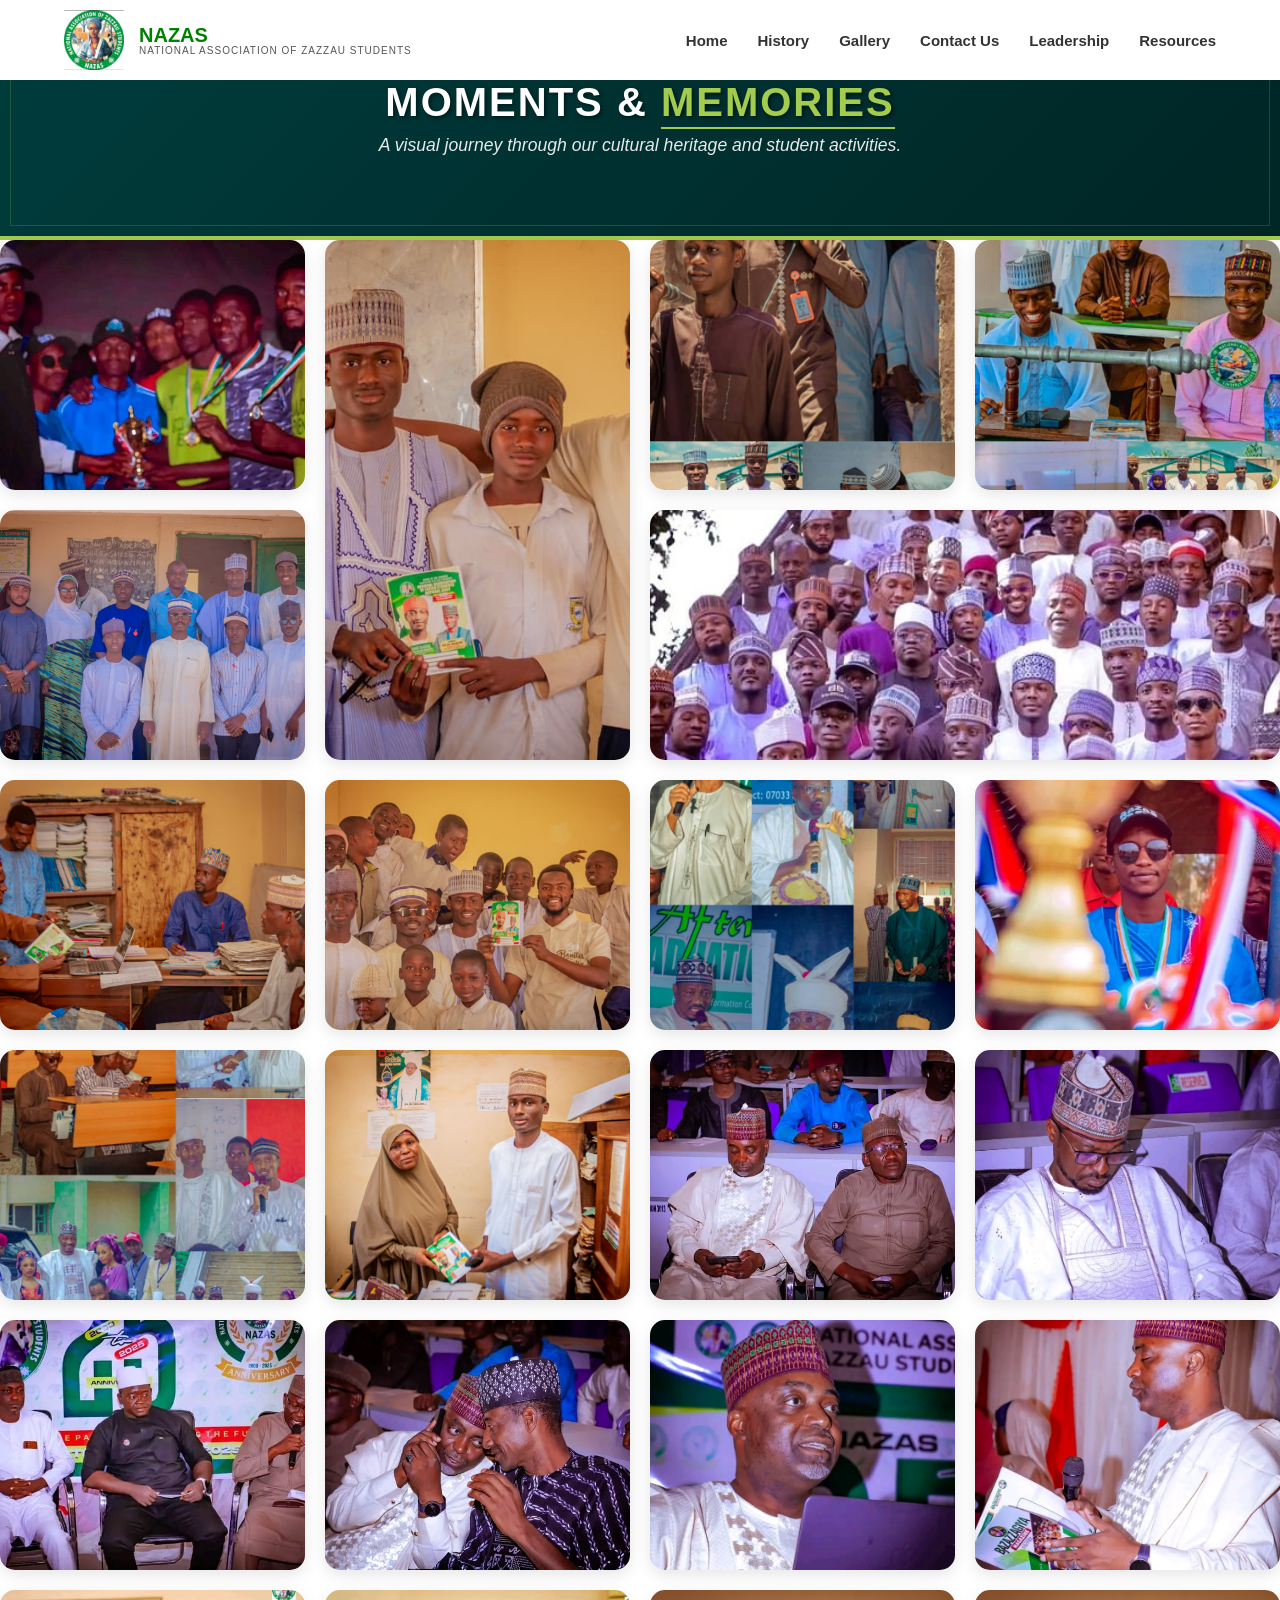
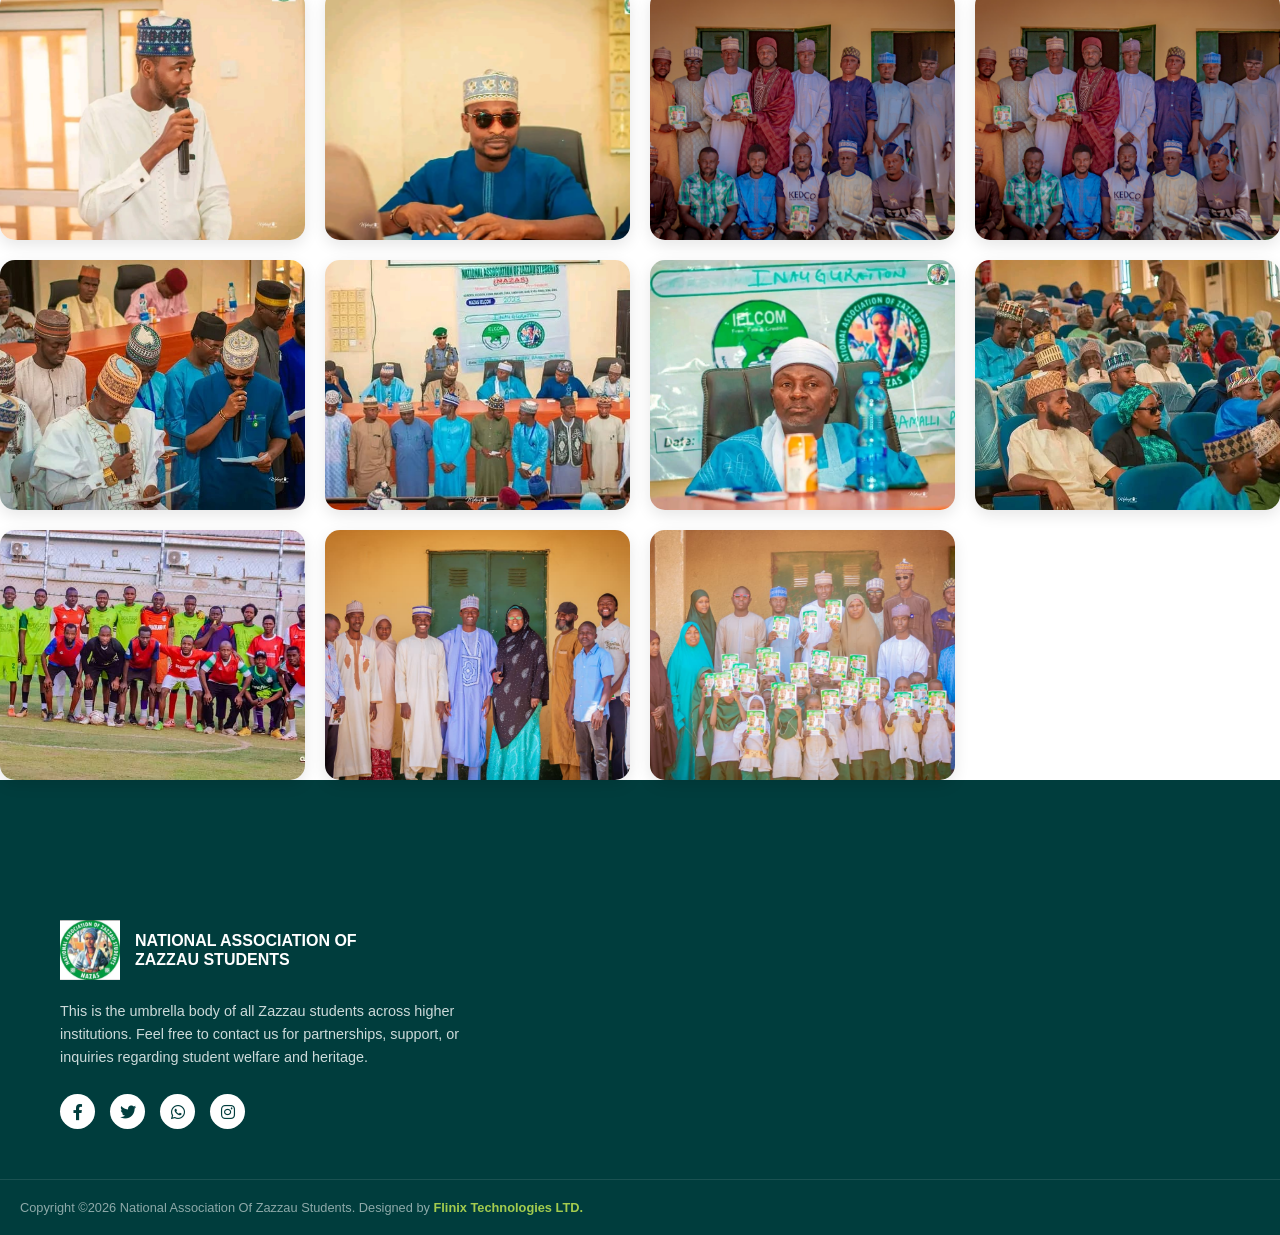
<file: gallery.html>
<!DOCTYPE html>
<html lang="en">
<head>
    <meta charset="UTF-8">
    <meta name="viewport" content="width=device-width, initial-scale=1.0">
    <title>Gallery | NAZAS National</title>
    <link rel="stylesheet" href="style.css">
    <link rel="stylesheet" href="https://cdnjs.cloudflare.com/ajax/libs/font-awesome/6.0.0/css/all.min.css">
    <link rel="icon" type="image/png" href="images/nazas-logo.png">

</head>
<body>

  
<!-- TOP NAVIGATION -->
<header class="top-nav">
    <div class="nav-container">
      
      <div class="logo">
        <img src="images/nazas-logo.png" alt="NAZAS Logo">
        <div class="logo-text-wrapper">
          <span class="logo-main-text">NAZAS</span>
          <span class="logo-sub-text">National Association of Zazzau Students</span>
        </div>
      </div>
  
      <div class="menu-toggle" id="mobile-menu">
        <span class="bar"></span>
        <span class="bar"></span>
        <span class="bar"></span>
      </div>
  
      <nav class="nav-links" id="nav-menu">
        <a href="index.html">Home</a>
        <a href="history.html">History</a>
        <a href="gallery.html">Gallery</a>
        <a href="#contact">Contact Us</a>
        <a href="leadership.html">Leadership</a>
    
      <a href="resources.html">Resources</a>
      </nav>
  
    </div>
  </header>

    <section class="gallery-hero">
        <h1>Moments & <span>Memories</span></h1>
        <p>A visual journey through our cultural heritage and student activities.</p>
    </section>

    <main class="gallery-container">
        <div class="photo-grid">
            <div class="photo-item">
                <img src="images/gallery-1.jpg" alt="Durbar Festival">
                <div class="photo-overlay"><span></span></div>
            </div>
            <div class="photo-item tall">
                <img src="images/gallery-2.jpg" alt="Student Meeting">
                <div class="photo-overlay"><span></span></div>
            </div>
            <div class="photo-item">
                <img src="images/gallery-3.jpg" alt="Award Ceremony">
                <div class="photo-overlay"><span></span></div>
            </div>
            <div class="photo-item wide">
                <img src="images/gallery-4.jpg" alt="Group Photo">
                <div class="photo-overlay"><span></span></div>
            </div>
            <div class="photo-item">
                <img src="images/gallery-5.jpg" alt="Heritage Day">
                <div class="photo-overlay"><span></span></div>
            </div>
              <div class="photo-item">
                <img src="images/gallery-6.jpg" alt="Heritage Day">
                <div class="photo-overlay"><span></span></div>
            </div>
              <div class="photo-item">
                <img src="images/gallery-7.jpg" alt="Heritage Day">
                <div class="photo-overlay"><span></span></div>
            </div>
              <div class="photo-item">
                <img src="images/gallery-8.jpg" alt="Heritage Day">
                <div class="photo-overlay"><span></span></div>
            </div>
              <div class="photo-item">
                <img src="images/gallery-9.jpg" alt="Heritage Day">
                <div class="photo-overlay"><span></span></div>
            </div>
              <div class="photo-item">
                <img src="images/gallery-10.jpg" alt="Heritage Day">
                <div class="photo-overlay"><span></span></div>
            </div>
              <div class="photo-item">
                <img src="images/gallery-11.jpg" alt="Heritage Day">
                <div class="photo-overlay"><span></span></div>
            </div>
              <div class="photo-item">
                <img src="images/gallery-12.jpg" alt="Heritage Day">
                <div class="photo-overlay"><span></span></div>
            </div>
              <div class="photo-item">
                <img src="images/gallery-13.jpg" alt="Heritage Day">
                <div class="photo-overlay"><span></span></div>
            </div>
              <div class="photo-item">
                <img src="images/gallery-14.jpg" alt="Heritage Day">
                <div class="photo-overlay"><span></span></div>
            </div>
              <div class="photo-item">
                <img src="images/gallery-15.jpg" alt="Heritage Day">
                <div class="photo-overlay"><span></span></div>
            </div>
            <div class="photo-item">
                <img src="images/gallery-16.jpg" alt="Heritage Day">
                <div class="photo-overlay"><span></span></div>
            </div>
            <div class="photo-item">
                <img src="images/gallery-17.jpg" alt="Heritage Day">
                <div class="photo-overlay"><span></span></div>
            </div>
            <div class="photo-item">
                <img src="images/gallery-18.jpg" alt="Heritage Day">
                <div class="photo-overlay"><span></span></div>
            </div>
            <div class="photo-item">
                <img src="images/gallery-19.jpg" alt="Heritage Day">
                <div class="photo-overlay"><span></span></div>
            </div>
            <div class="photo-item">
                <img src="images/gallery-20.jpg" alt="Heritage Day">
                <div class="photo-overlay"><span></span></div>
            </div>
            <div class="photo-item">
                <img src="images/gallery-21.jpg" alt="Heritage Day">
                <div class="photo-overlay"><span></span></div>
            </div>
            <div class="photo-item">
                <img src="images/gallery-21.jpg" alt="Heritage Day">
                <div class="photo-overlay"><span></span></div>
            </div>
            <div class="photo-item">
                <img src="images/gallery-22.jpg" alt="Heritage Day">
                <div class="photo-overlay"><span></span></div>
            </div>
            <div class="photo-item">
                <img src="images/gallery-23.jpg" alt="Heritage Day">
                <div class="photo-overlay"><span></span></div>
            </div>
            <div class="photo-item">
                <img src="images/gallery-24.jpg" alt="Heritage Day">
                <div class="photo-overlay"><span></span></div>
            </div>
            <div class="photo-item">
                <img src="images/gallery-25.jpg" alt="Heritage Day">
                <div class="photo-overlay"><span></span></div>
            </div>
            <div class="photo-item">
                <img src="images/gallery-26.jpg" alt="Heritage Day">
                <div class="photo-overlay"><span></span></div>
            </div>
            <div class="photo-item">
                <img src="images/gallery-27.jpg" alt="Heritage Day">
                <div class="photo-overlay"><span></span></div>
            </div>
            <div class="photo-item">
                <img src="images/gallery-28.jpg" alt="Heritage Day">
                <div class="photo-overlay"><span></span></div>
            </div>

            </div>
    </main>

    <footer class="main-footer">
        </footer>
        <script>
            const mobileMenu = document.getElementById('mobile-menu');
            const navMenu = document.getElementById('nav-menu');
        
            mobileMenu.addEventListener('click', () => {
                navMenu.classList.toggle('active');
            });
        </script>
        <footer id="contact" class="main-footer">
            <div class="footer-container">
                <div class="footer-brand">
                    <div class="footer-logo">
                        <img src="images/nazas-logo.png" alt="NAZAS Logo">
                        <h3>NATIONAL ASSOCIATION OF <br> <span>ZAZZAU STUDENTS</span></h3>
                    </div>
                    <p class="footer-desc">
                        This is the umbrella body of all Zazzau students across higher institutions. 
                        Feel free to contact us for partnerships, support, or inquiries regarding 
                        student welfare and heritage.
                    </p>
                    <div class="social-links">
                      <a href="https://www.facebook.com/share/1Cq1PPAZNX/"><i class="fab fa-facebook-f"></i></a>
              <a href="#"><i class="fab fa-twitter"></i></a>
              <a href="https://whatsapp.com/channel/0029VbAqDoECXC3B7Zv0oj11"><i class="fab fa-whatsapp"></i></a>
              <a href="#"><i class="fab fa-instagram"></i></a>
          </div>
                    </div>
                </div>
            </div>
          
            <div class="footer-bottom">
                <p>Copyright ©2026 National Association Of Zazzau Students. Designed by <span>Flinix Technologies LTD.</span></p>
            </div>
          </footer>

</body>
</html>
</file>
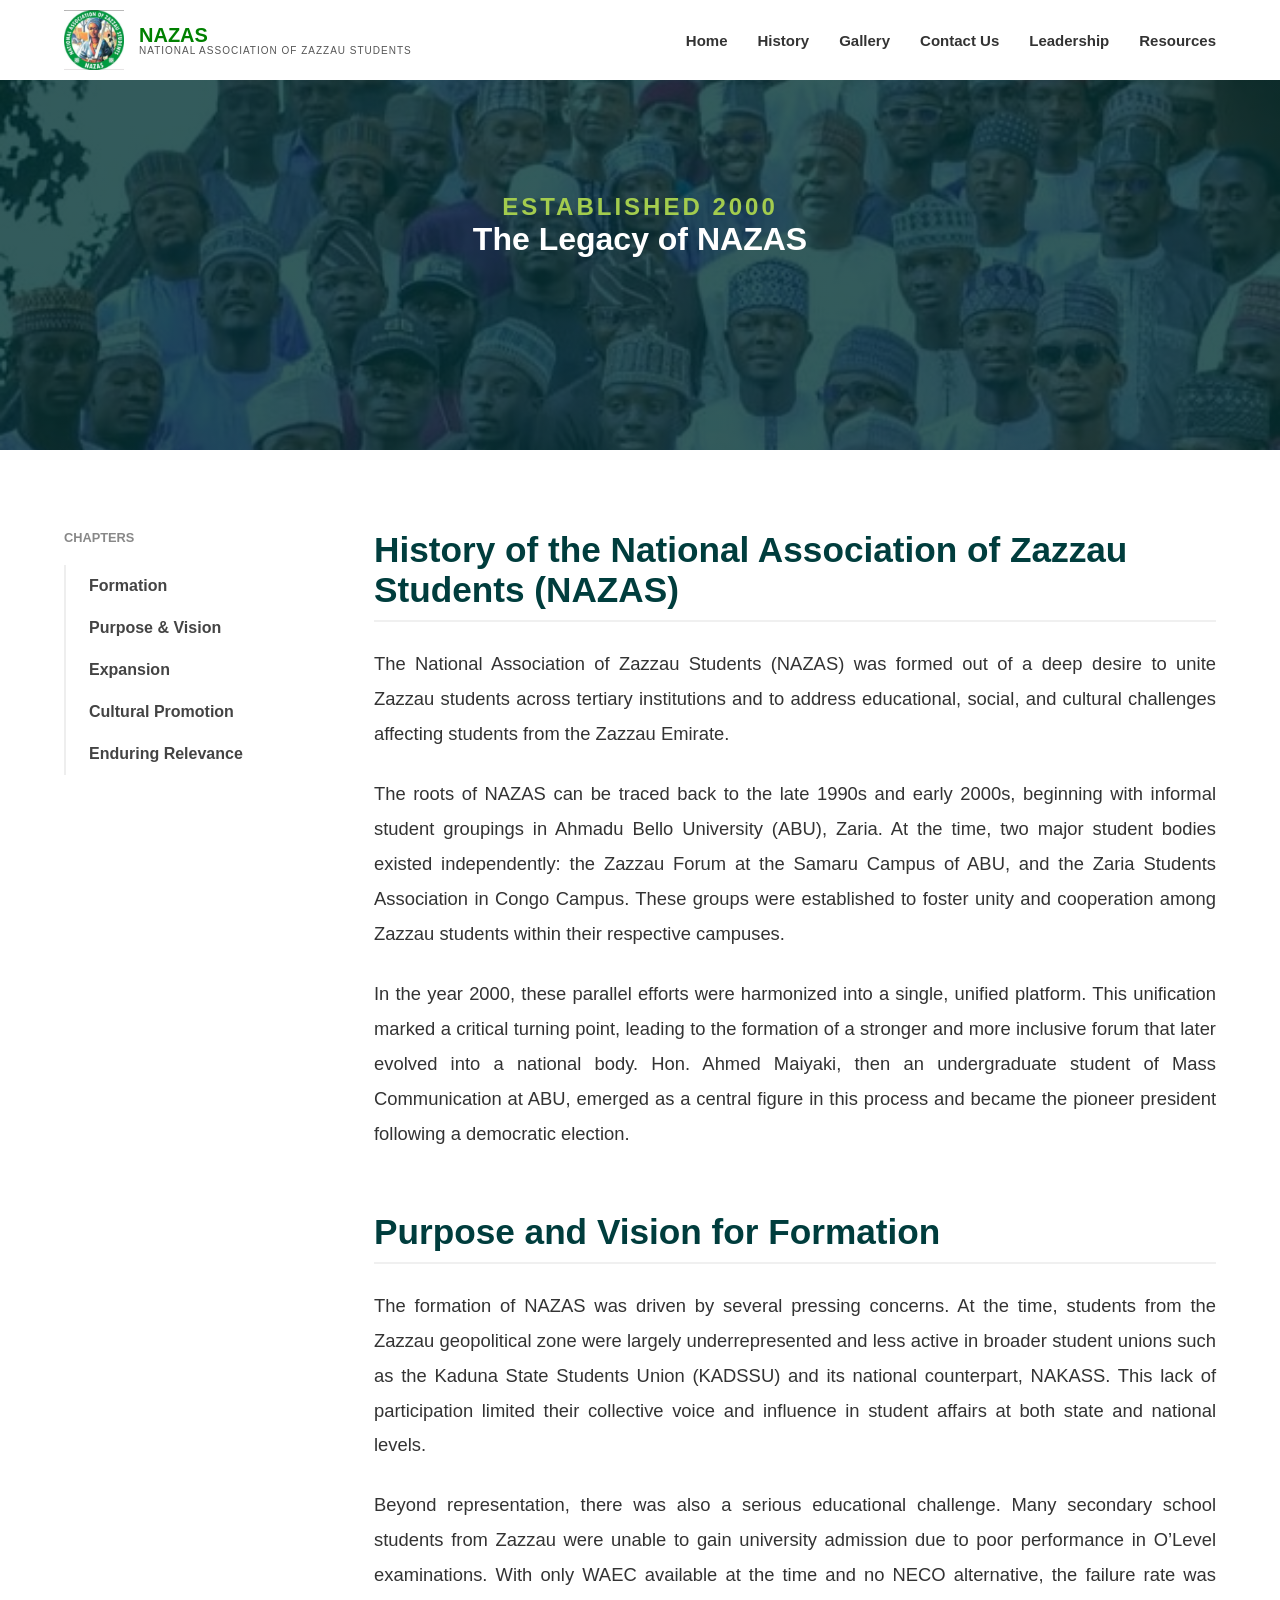
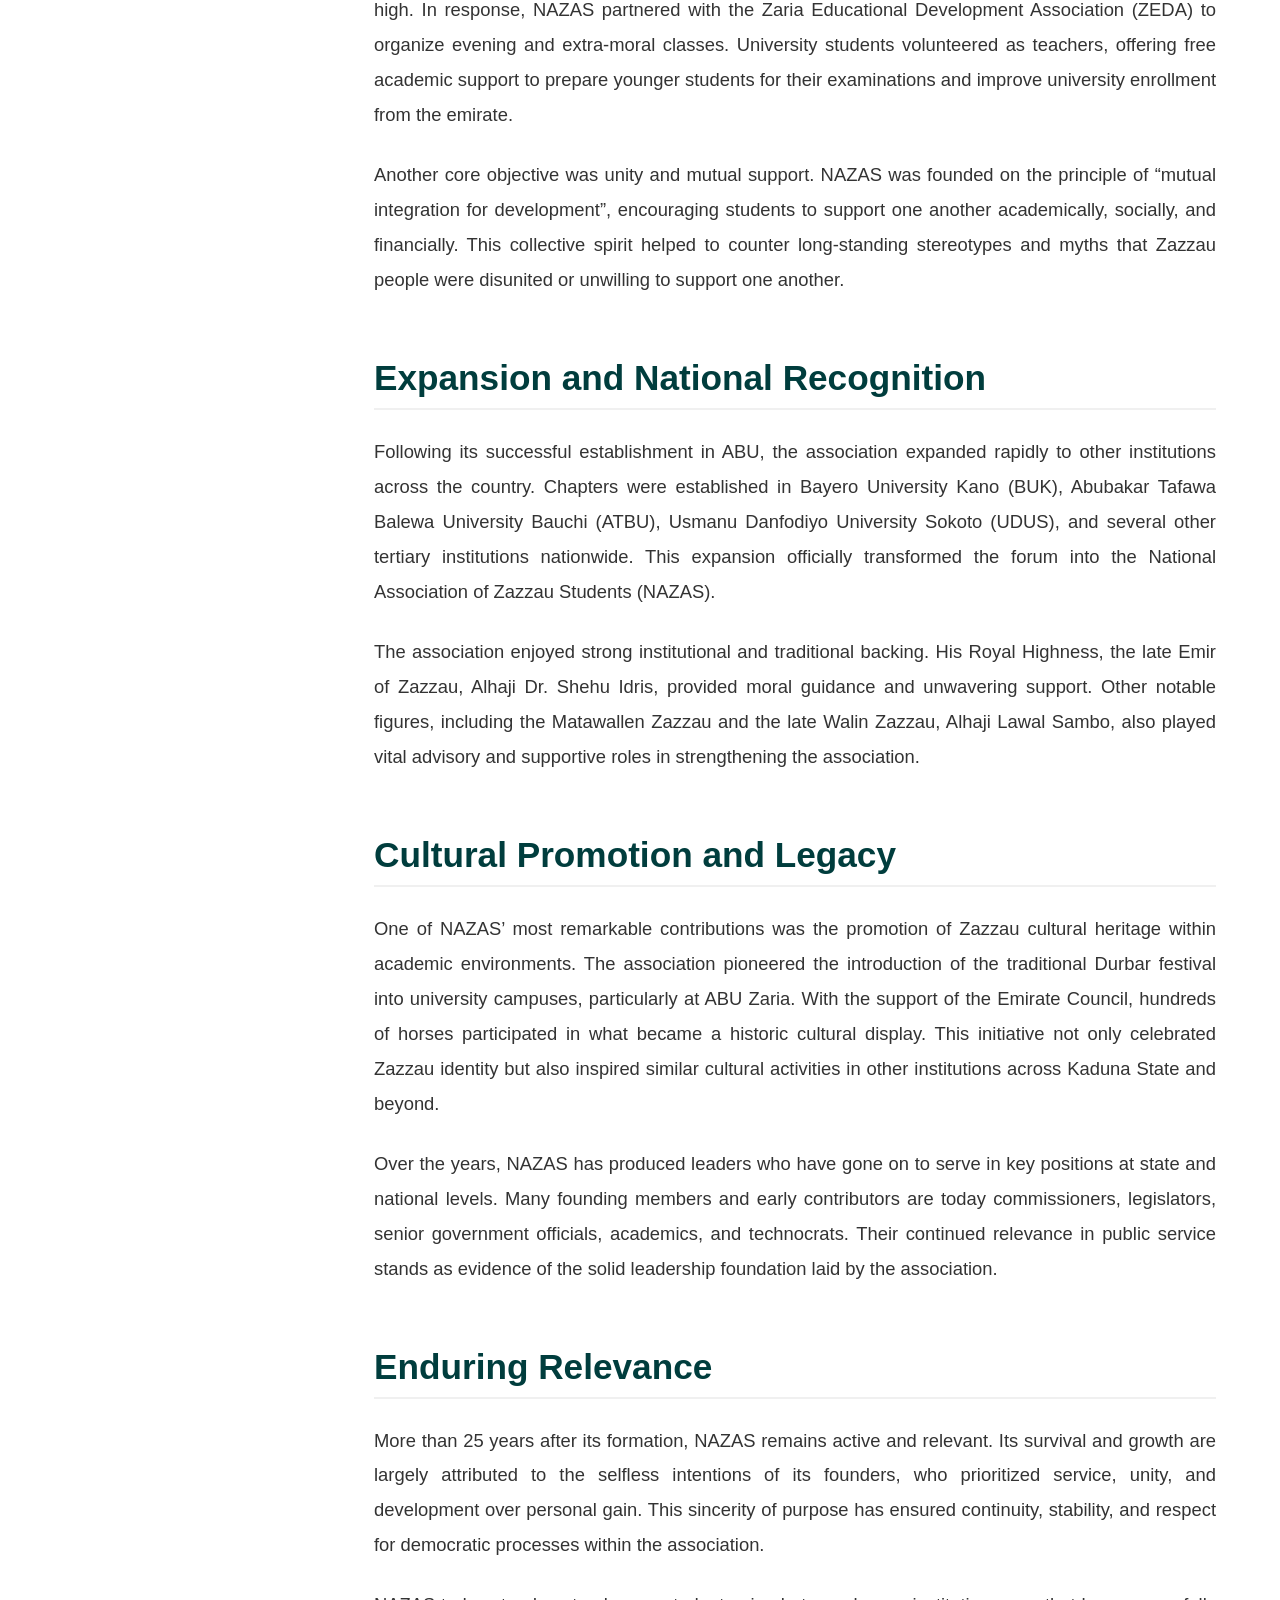
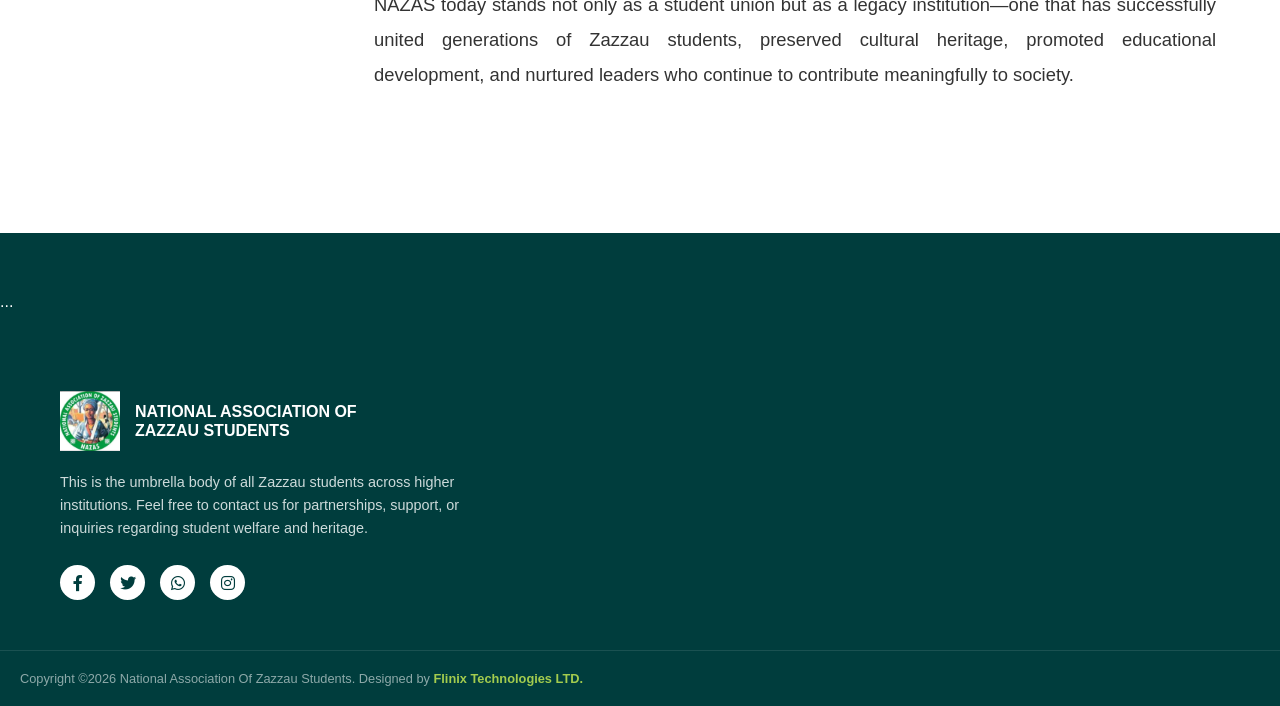
<file: history.html>
<!DOCTYPE html>
<html lang="en">
<head>
    <meta charset="UTF-8">
    <meta name="viewport" content="width=device-width, initial-scale=1.0">
    <title>History of NAZAS | National Association of Zazzau Students</title>
    <link rel="stylesheet" href="style.css">
    <link rel="stylesheet" href="https://cdnjs.cloudflare.com/ajax/libs/font-awesome/6.0.0/css/all.min.css">
    <link rel="icon" type="image/png" href="images/nazas-logo.png">

<link rel="apple-touch-icon" href="images/nazas-logo.png">

<meta name="msapplication-TileColor" content="#008000">
</head>
<body>

   
<!-- TOP NAVIGATION -->
<header class="top-nav">
    <div class="nav-container">
      
      <div class="logo">
        <img src="images/nazas-logo.png" alt="NAZAS Logo">
        <div class="logo-text-wrapper">
          <span class="logo-main-text">NAZAS</span>
          <span class="logo-sub-text">National Association of Zazzau Students</span>
        </div>
      </div>
  
      <div class="menu-toggle" id="mobile-menu">
        <span class="bar"></span>
        <span class="bar"></span>
        <span class="bar"></span>
      </div>
  
      <nav class="nav-links" id="nav-menu">
        <a href="index.html">Home</a>
        <a href="history.html">History</a>
        <a href="gallery.html">Gallery</a>
        <a href="#contact">Contact Us</a>
        <a href="leadership.html">Leadership</a>
      
      <a href="resources.html">Resources</a>
      </nav>
  
    </div>
  </header>

    <header class="history-hero-page">
        <div class="hero-content-inner">
            <span class="history-label">Established 2000</span>
            <h1>The Legacy of NAZAS</h1>
            <div class="hero-line"></div>
        </div>
    </header>

    <div class="history-main-layout">
        <aside class="history-nav-sidebar">
            <nav>
                <p>CHAPTERS</p>
                <ul>
                    <li><a href="#formation">Formation</a></li>
                    <li><a href="#purpose">Purpose & Vision</a></li>
                    <li><a href="#expansion">Expansion</a></li>
                    <li><a href="#culture">Cultural Promotion</a></li>
                    <li><a href="#relevance">Enduring Relevance</a></li>
                </ul>
            </nav>
        </aside>

        <article class="history-full-body">
            
            <section id="formation">
                <h2>History of the National Association of Zazzau Students (NAZAS)</h2>
                <p>The National Association of Zazzau Students (NAZAS) was formed out of a deep desire to unite Zazzau students across tertiary institutions and to address educational, social, and cultural challenges affecting students from the Zazzau Emirate.</p>
                <p>The roots of NAZAS can be traced back to the late 1990s and early 2000s, beginning with informal student groupings in Ahmadu Bello University (ABU), Zaria. At the time, two major student bodies existed independently: the Zazzau Forum at the Samaru Campus of ABU, and the Zaria Students Association in Congo Campus. These groups were established to foster unity and cooperation among Zazzau students within their respective campuses.</p>
                <p>In the year 2000, these parallel efforts were harmonized into a single, unified platform. This unification marked a critical turning point, leading to the formation of a stronger and more inclusive forum that later evolved into a national body. Hon. Ahmed Maiyaki, then an undergraduate student of Mass Communication at ABU, emerged as a central figure in this process and became the pioneer president following a democratic election.</p>
            </section>

            <section id="purpose">
                <h2>Purpose and Vision for Formation</h2>
                <p>The formation of NAZAS was driven by several pressing concerns. At the time, students from the Zazzau geopolitical zone were largely underrepresented and less active in broader student unions such as the Kaduna State Students Union (KADSSU) and its national counterpart, NAKASS. This lack of participation limited their collective voice and influence in student affairs at both state and national levels.</p>
                <p>Beyond representation, there was also a serious educational challenge. Many secondary school students from Zazzau were unable to gain university admission due to poor performance in O’Level examinations. With only WAEC available at the time and no NECO alternative, the failure rate was high. In response, NAZAS partnered with the Zaria Educational Development Association (ZEDA) to organize evening and extra-moral classes. University students volunteered as teachers, offering free academic support to prepare younger students for their examinations and improve university enrollment from the emirate.</p>
                <p>Another core objective was unity and mutual support. NAZAS was founded on the principle of “mutual integration for development”, encouraging students to support one another academically, socially, and financially. This collective spirit helped to counter long-standing stereotypes and myths that Zazzau people were disunited or unwilling to support one another.</p>
            </section>

            <section id="expansion">
                <h2>Expansion and National Recognition</h2>
                <p>Following its successful establishment in ABU, the association expanded rapidly to other institutions across the country. Chapters were established in Bayero University Kano (BUK), Abubakar Tafawa Balewa University Bauchi (ATBU), Usmanu Danfodiyo University Sokoto (UDUS), and several other tertiary institutions nationwide. This expansion officially transformed the forum into the National Association of Zazzau Students (NAZAS).</p>
                <p>The association enjoyed strong institutional and traditional backing. His Royal Highness, the late Emir of Zazzau, Alhaji Dr. Shehu Idris, provided moral guidance and unwavering support. Other notable figures, including the Matawallen Zazzau and the late Walin Zazzau, Alhaji Lawal Sambo, also played vital advisory and supportive roles in strengthening the association.</p>
            </section>

            <section id="culture">
                <h2>Cultural Promotion and Legacy</h2>
                <p>One of NAZAS’ most remarkable contributions was the promotion of Zazzau cultural heritage within academic environments. The association pioneered the introduction of the traditional Durbar festival into university campuses, particularly at ABU Zaria. With the support of the Emirate Council, hundreds of horses participated in what became a historic cultural display. This initiative not only celebrated Zazzau identity but also inspired similar cultural activities in other institutions across Kaduna State and beyond.</p>
                <p>Over the years, NAZAS has produced leaders who have gone on to serve in key positions at state and national levels. Many founding members and early contributors are today commissioners, legislators, senior government officials, academics, and technocrats. Their continued relevance in public service stands as evidence of the solid leadership foundation laid by the association.</p>
            </section>

            <section id="relevance">
                <h2>Enduring Relevance</h2>
                <p>More than 25 years after its formation, NAZAS remains active and relevant. Its survival and growth are largely attributed to the selfless intentions of its founders, who prioritized service, unity, and development over personal gain. This sincerity of purpose has ensured continuity, stability, and respect for democratic processes within the association.</p>
                <p>NAZAS today stands not only as a student union but as a legacy institution—one that has successfully united generations of Zazzau students, preserved cultural heritage, promoted educational development, and nurtured leaders who continue to contribute meaningfully to society.</p>
            </section>

        </article>
    </div>

   
<footer class="main-footer">
    ...
</footer>

    <footer id="contact" class="main-footer">
        <div class="footer-container">
            <div class="footer-brand">
                <div class="footer-logo">
                    <img src="images/nazas-logo.png" alt="NAZAS Logo">
                    <h3>NATIONAL ASSOCIATION OF <br> <span>ZAZZAU STUDENTS</span></h3>
                </div>
                <p class="footer-desc">
                    This is the umbrella body of all Zazzau students across higher institutions. 
                    Feel free to contact us for partnerships, support, or inquiries regarding 
                    student welfare and heritage.
                </p>
                <div class="social-links">
                     <a href="https://www.facebook.com/share/1Cq1PPAZNX/"><i class="fab fa-facebook-f"></i></a>
              <a href="#"><i class="fab fa-twitter"></i></a>
              <a href="https://whatsapp.com/channel/0029VbAqDoECXC3B7Zv0oj11"><i class="fab fa-whatsapp"></i></a>
              <a href="#"><i class="fab fa-instagram"></i></a>
          </div>
            </div>
        </div>
      
        <div class="footer-bottom">
            <p>Copyright ©2026 National Association Of Zazzau Students. Designed by <span>Flinix Technologies LTD.</span></p>
        </div>
      </footer>

    <script src="script.js"></script>
</body>
</html>
</file>
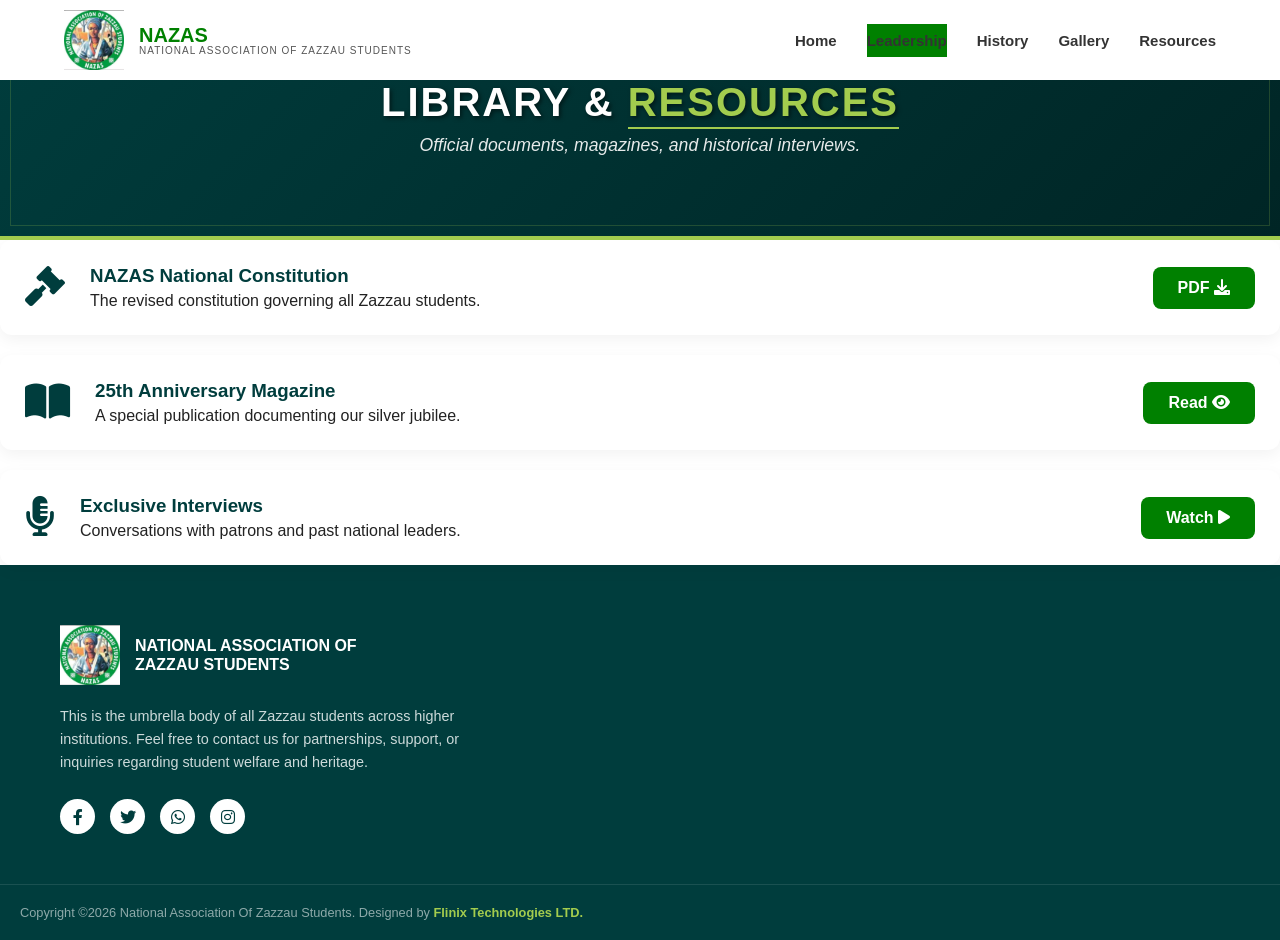
<file: resources.html>
<!DOCTYPE html>
<html lang="en">
<head>
    <meta charset="UTF-8">
    <meta name="viewport" content="width=device-width, initial-scale=1.0">
    <title>Resources | NAZAS National</title>
    <link rel="stylesheet" href="style.css">
    <link rel="stylesheet" href="https://cdnjs.cloudflare.com/ajax/libs/font-awesome/6.0.0/css/all.min.css">
</head>
<body>
    <header class="top-nav">
        <div class="nav-container">
            <div class="logo">
                <img src="images/nazas-logo.png" alt="NAZAS Logo">
                <div class="logo-text-wrapper">
                    <span class="logo-main-text">NAZAS</span>
                    <span class="logo-sub-text">National Association of Zazzau Students</span>
                </div>
            </div>
            <div class="menu-toggle" id="mobile-menu"><span class="bar"></span><span class="bar"></span><span class="bar"></span></div>
            <nav class="nav-links" id="nav-menu">
                <a href="index.html">Home</a>
                <a href="leadership.html" class="active">Leadership</a>
                <a href="history.html">History</a>
                <a href="gallery.html">Gallery</a>
               
                <a href="resources.html">Resources</a>
            </nav>
        </div>
    </header>
    <section class="gallery-hero">
        <h1>Library & <span>Resources</span></h1>
        <p>Official documents, magazines, and historical interviews.</p>
    </section>

    <main class="gallery-container">
        <div class="resource-list">
            
            <div class="resource-card">
                <div class="res-icon"><i class="fas fa-gavel"></i></div>
                <div class="res-info">
                    <h3>NAZAS National Constitution</h3>
                    <p>The revised constitution governing all Zazzau students.</p>
                </div>
                <a href="docs/constitution.pdf" class="download-btn">PDF <i class="fas fa-download"></i></a>
            </div>

            <div class="resource-card">
                <div class="res-icon"><i class="fas fa-book-open"></i></div>
                <div class="res-info">
                    <h3>25th Anniversary Magazine</h3>
                    <p>A special publication documenting our silver jubilee.</p>
                </div>
                <a href="docs/magazine.pdf" class="download-btn">Read <i class="fas fa-eye"></i></a>
            </div>

            <div class="resource-card">
                <div class="res-icon"><i class="fas fa-microphone-lines"></i></div>
                <div class="res-info">
                    <h3>Exclusive Interviews</h3>
                    <p>Conversations with patrons and past national leaders.</p>
                </div>
                <a href="#" class="download-btn">Watch <i class="fas fa-play"></i></a>
            </div>

        </div>

    <footer id="contact" class="main-footer">
        <div class="footer-container">
            <div class="footer-brand">
                <div class="footer-logo">
                    <img src="images/nazas-logo.png" alt="NAZAS Logo">
                    <h3>NATIONAL ASSOCIATION OF <br> <span>ZAZZAU STUDENTS</span></h3>
                </div>
                <p class="footer-desc">
                    This is the umbrella body of all Zazzau students across higher institutions. 
                    Feel free to contact us for partnerships, support, or inquiries regarding 
                    student welfare and heritage.
                </p>
                <div class="social-links">
                    <a href="https://www.facebook.com/share/1Cq1PPAZNX/"><i class="fab fa-facebook-f"></i></a>
              <a href="#"><i class="fab fa-twitter"></i></a>
              <a href="https://whatsapp.com/channel/0029VbAqDoECXC3B7Zv0oj11"><i class="fab fa-whatsapp"></i></a>
              <a href="#"><i class="fab fa-instagram"></i></a>
          </div>
                </div>
            </div>
        </div>
      
        <div class="footer-bottom">
            <p>Copyright ©2026 National Association Of Zazzau Students. Designed by <span>Flinix Technologies LTD.</span></p>
        </div>
      </footer>

    </main>
    <script>
        const menuBtn = document.querySelector('#mobile-menu');
        const navMenu = document.querySelector('.nav-links');
      
        // 1. Open/Close when clicking the hamburger icon
        menuBtn.addEventListener('click', (e) => {
          navMenu.classList.toggle('active');
          e.stopPropagation(); // Stops the click from immediately hitting the 'window'
        });
      
        // 2. THE FIX: Close when clicking anywhere outside the green menu
        window.addEventListener('click', (e) => {
          // If the menu is open AND the click was NOT on the menu or the button
          if (navMenu.classList.contains('active')) {
            if (!navMenu.contains(e.target) && !menuBtn.contains(e.target)) {
              navMenu.classList.remove('active');
            }
          }
        });
      
        // 3. Close when clicking a link (optional, but good for one-page sections)
        document.querySelectorAll('.nav-links a').forEach(link => {
          link.addEventListener('click', () => {
            navMenu.classList.remove('active');
          });
        });
      </script>
    </body>
</html>
</file>
<file: style.css>
* {
    margin: 0;
    padding: 0;
    box-sizing: border-box;
    font-family: Arial, Helvetica, sans-serif;
  }
  
  body {
    background-color: #ffffff;
    color: #222;
  }
  
  /* SLIDER */
  .slider {
    position: relative;
    max-width: 100%;
    height: 80vh;
    overflow: hidden;
  }
  
  .slides {
    display: none;
    position: relative;
  }
  
  .slides img {
    width: 100%;
    height: 80vh;
    object-fit: cover;
  }
  
/* --- FINAL SLIDER TEXT FIX --- */
/* --- THIS FIXES THE SQUEEZED TEXT --- */
.caption {
  position: absolute;
  bottom: 30px; /* Moves it up from the dots */
  left: 0;
  width: 100% !important; /* Forces it to be wide, not squeezed */
  background: rgba(0, 0, 0, 0.7) !important; /* Dark tint for readability */
  padding: 20px !important;
  
  /* These two lines force the Title to be ABOVE the Paragraph */
  display: flex !important;
  flex-direction: column !important; 
  
  box-sizing: border-box !important;
  text-align: left;
}

.caption h2 {
  font-size: 1.4rem !important; /* Nice big title */
  color: #ffffff !important;
  margin: 0 0 8px 0 !important; /* Space between title and description */
  white-space: normal !important; /* Allows text to wrap horizontally */
  display: block !important;
}

.caption p {
  font-size: 0.95rem !important;
  color: #f0f0f0 !important;
  margin: 0 !important;
  line-height: 1.4 !important;
  display: block !important;
}

/* Adds the yellow/green accent bar from your 'Second' image */
.caption {
  border-left: 5px solid #008000;
}/* --- THIS FORCES THE 'SECOND IMAGE' LOOK --- */
/* --- RESTORE THE LEGACY SLIDER BOX LOOK --- */
.caption {
  position: absolute;
  bottom: 15%; /* Positions the box nicely on the image */
  left: 5%;
  background: rgba(0, 0, 0, 0.75); /* The dark transparent box */
  padding: 20px 25px;
  border-left: 5px solid #ffcc00; /* That famous yellow accent bar */
  max-width: 500px; /* Prevents the box from being too wide */
  display: flex;
  flex-direction: column; /* FORCES text to stack: H1 top, P bottom */
  text-align: left;
  z-index: 10;
}

.caption h1 {
  color: #ffffff;
  font-size: 28px;
  font-weight: bold;
  margin: 0 0 10px 0; /* Space between title and description */
  line-height: 1.2;
}

.caption p {
  color: #e0e0e0;
  font-size: 16px;
  margin: 5px 0 0 0;
  line-height: 1.4;
}

/* --- MOBILE FIX (Ensures it doesn't squeeze) --- */
@media screen and (max-width: 768px) {
  .caption {
      width: 90%;
      left: 5%;
      bottom: 10%;
      padding: 15px;
  }
  
  .caption h1 {
      font-size: 1.2rem;
  }
  
  .caption p {
      font-size: 0.85rem;
  }
}
  /* ARROWS */
  .prev, .next {
    position: absolute;
    top: 50%;
    padding: 16px;
    color: white;
    font-size: 30px;
    cursor: pointer;
    user-select: none;
    background: rgba(0,0,0,0.4);
  }
  
  .next {
    right: 0;
  }
  
  .prev:hover, .next:hover {
    background: rgba(0,0,0,0.7);
  }
  
  /* DOTS */
  .dots {
    text-align: center;
    margin-top: 10px;
  }
  
  .dot {
    height: 12px;
    width: 12px;
    margin: 0 5px;
    background-color: #bbb;
    border-radius: 50%;
    display: inline-block;
    cursor: pointer;
  }
  
  .active {
    background-color: green;
  }
  
  /* FADE ANIMATION */
  .fade {
    animation: fadeEffect 1.2s;
  }
  
  @keyframes fadeEffect {
    from {opacity: 0.4}
    to {opacity: 1}
  }
  
  /* WELCOME SECTION */
  .welcome {
    padding: 50px 15%;
    text-align: center;
  }
  
  .welcome h2 {
    color: green;
    margin-bottom: 15px;
  }
  /* TOP NAVIGATION */
/* --- HEADER CONTAINER --- */
.nav-container {
  display: flex;
  justify-content: space-between; /* Pushes Logo to Left and Menu to Right */
  align-items: center;
  padding: 10px 5%;
  height: 80px;
  background: #ffffff;
}
/* 1. Reset the whole page to remove hidden gaps */
html, body {
  margin: 0 !important;
  padding: 0 !important;
  overflow-x: hidden;
}

/* 2. Make the header transparent and sit OVER the image */
.top-nav {
  background: rgba(255, 255, 255, 0.95) !important; /* Slightly see-through white */
  position: absolute !important; 
  top: 0;
  left: 0;
  width: 100%;
  z-index: 1000;
  margin: 0 !important;
  border: none !important;
}


/* 3. Force the Slider to the very top */
.slider, #slider {
  margin-top: 0 !important;
  padding-top: 0 !important;
  line-height: 0; /* Removes tiny gaps under images */
}

/* 4. Remove space from the Welcome Section */
.welcome-section {
  margin-top: 0 !important;
  padding-top: 20px !important; /* Small space for breathing room */
}
/* --- LOGO STYLING --- */
.logo {
  display: flex;
  align-items: center;
  gap: 15px;
}

.logo img {
  height: 60px; /* Makes your logo visible again */
  width: auto;
}

.logo-text-wrapper {
  display: flex;
  flex-direction: column;
}

.logo-main-text {
  font-size: 20px;
  font-weight: bold;
  color: #008000; /* Zazzau Green */
  line-height: 1;
}

.logo-sub-text {
  font-size: 10px;
  color: #555;
  text-transform: uppercase;
  letter-spacing: 1px;
}

/* --- NAV LINKS DECORATIONS --- */
.nav-links {
  display: flex;
  gap: 30px;
}

.nav-links a {
  text-decoration: none;
  color: #333;
  font-weight: 600;
  font-size: 15px;
  padding: 8px 0;
  position: relative;
  transition: 0.3s;
}

/* New Decoration: Sliding Green Underline */
.nav-links a::after {
  content: '';
  position: absolute;
  width: 0;
  height: 2px;
  bottom: 0;
  left: 0;
  background-color: #008000;
  transition: 0.3s ease-in-out;
}

.nav-links a:hover {
  color: #008000;
}

.nav-links a:hover::after {
  width: 100%;
}

/* ABOUT NAZAS SECTION */
.about-nazas {
  padding: 80px 20px;
  background: #ffffff;
}

.about-container {
  max-width: 1200px;
  margin: auto;
  display: grid;
  grid-template-columns: 1fr 1fr;
  gap: 50px;
  align-items: center;
}

/* IMAGE GRID */
.about-images {
  display: grid;
  grid-template-columns: repeat(2, 1fr);
  gap: 15px;
}

.about-images img {
  width: 100%;
  border-radius: 10px;
  object-fit: cover;
}

/* CONTENT */
.about-content h2 {
  font-size: 40px;
  font-weight: bold;
  margin-bottom: 20px;
}

.about-text {
  font-size: 16px;
  color: #444;
  line-height: 1.7;
  margin-bottom: 25px;
}

/* STATS */
.about-stats {
  display: flex;
  gap: 40px;
  margin-bottom: 30px;
}

.about-stats h3 {
  color: green;
  font-size: 28px;
}

.about-stats p {
  font-size: 14px;
  color: #555;
}

/* BUTTON */
.about-btn {
  display: inline-block;
  background: green;
  color: #fff;
  padding: 14px 28px;
  border-radius: 6px;
  text-decoration: none;
  font-weight: bold;
}

.about-btn:hover {
  background: #0b3d2e;
}

/* RESPONSIVE */
@media (max-width: 900px) {
  .about-container {
    grid-template-columns: 1fr;
  }
}
/* --- SECTION STYLING --- */
.presidents-section {
  padding: 80px 5%;
  background: #ffffff;
}

.section-header {
  display: flex;
  justify-content: space-between;
  align-items: center;
  margin-bottom: 50px;
  border-left: 5px solid #004d33;
  padding-left: 20px;
}

.section-title {
  font-size: 2.8rem;
  color: #333;
  font-weight: 800;
}

.section-title span {
  color: #004d33;
  font-size: 1.5rem;
  display: block;
}

/* --- Fix for History Section Search Bar --- */
.section-header {
    display: flex;
    flex-direction: column; /* This forces the search bar BELOW the title */
    align-items: flex-start; /* Aligns everything to the left */
    gap: 15px; /* Adds space between the title and the search bar */
    padding: 20px 0;
}

.search-box {
    width: 100%; /* Makes the search box take the full width of the phone */
}

#presSearch {
    width: 100%; /* Makes the input field fill the search box */
    padding: 12px;
    border: 2px solid #008000; /* Zazzau Green border */
    border-radius: 8px;
    font-size: 16px;
    box-sizing: border-box;
}

/* Ensure the title doesn't have extra margins that push things away */
.section-title {
    margin: 0;
    line-height: 1.2;
}


/* --- GRID & CARDS --- */
.presidents-grid {
  display: grid;
  grid-template-columns: repeat(auto-fill, minmax(280px, 1fr));
  gap: 30px;
}

.president-card {
  position: relative;
  height: 400px;
  border-radius: 15px;
  overflow: hidden;
  cursor: pointer;
  background: #000; /* Dark bg for image contrast */
}

.card-front img {
  width: 100%;
  height: 100%;
  object-fit: cover;
  transition: 0.5s ease;
  opacity: 0.9;
}

.tenure-badge {
  position: absolute;
  top: 20px;
  left: 20px;
  background: #004d33;
  color: white;
  padding: 5px 15px;
  border-radius: 50px;
  font-weight: bold;
  font-size: 0.8rem;
  z-index: 5;
}

.card-overlay {
  position: absolute;
  inset: 0;
  background: linear-gradient(to top, rgba(0, 77, 51, 0.95), transparent);
  display: flex;
  flex-direction: column;
  justify-content: flex-end;
  padding: 30px;
  opacity: 0;
  transition: 0.4s ease;
}

.president-card:hover .card-overlay { opacity: 1; }
.president-card:hover .card-front img { transform: scale(1.1); filter: blur(2px); }

.pres-name { color: white; margin-bottom: 10px; font-size: 1.3rem; }
.view-profile { color: #fff; border-bottom: 2px solid #fff; font-size: 0.8rem; text-transform: uppercase; width: fit-content; }

/* --- MODAL POPUP --- */
.modal {
  display: none;
  position: fixed;
  z-index: 9999;
  inset: 0;
  background: rgba(0,0,0,0.85);
  backdrop-filter: blur(8px);
}

.modal-content {
  background: white;
  margin: 5% auto;
  width: 85%;
  max-width: 900px;
  border-radius: 20px;
  padding: 50px;
  position: relative;
  animation: slideIn 0.4s ease;
}

.modal-body { display: flex; gap: 40px; }

.modal-img-container img {
  width: 320px;
  height: 400px;
  object-fit: cover;
  border-radius: 15px;
  box-shadow: 0 10px 30px rgba(0,0,0,0.2);
}

.modal-info h2 { font-size: 2.2rem; color: #111; margin-bottom: 5px; }
.modal-info h4 { color: #004d33; margin-bottom: 20px; font-size: 1.2rem; }
.modal-divider { width: 60px; height: 5px; background: #004d33; margin-bottom: 25px; }
.modal-info p { line-height: 1.8; color: #555; font-size: 1.05rem; }

.modal-close-tab {
  margin-top: 30px;
  background: #004d33;
  color: white;
  border: none;
  padding: 12px 25px;
  border-radius: 5px;
  cursor: pointer;
  font-weight: bold;
}

.close-btn { position: absolute; top: 20px; right: 30px; font-size: 45px; color: #888; cursor: pointer; }

@keyframes slideIn { from { transform: translateY(100px); opacity: 0; } to { transform: translateY(0); opacity: 1; } }

@media (max-width: 768px) {
  .modal-body { flex-direction: column; }
  .modal-img-container img { width: 100%; height: auto; }
  .modal-content { width: 95%; padding: 20px; margin: 2% auto; }
}

.presidents-marquee-section {
  padding: 100px 0;
  background: #ffffff;
  overflow: hidden;
  display: flex;
  justify-content: center;
  align-items: center;
  flex-direction: column; /* Centers items vertically */
}

.marquee-title-centered {
  text-align: center;
  margin-bottom: 60px;
}

.marquee-title-centered h2 {
  font-size: 3rem;
  font-weight: 800;
  color: #333;
  margin-bottom: 10px;
}

.marquee-title-centered h2 span {
  color: #008000; /* NAZAS Green */
}

.green-underline {
  width: 80px;
  height: 4px;
  background: #008000;
  margin: 0 auto; /* Centers the underline */
}

.marquee-wrapper {
  width: 100vw;
  overflow: hidden;
  position: relative;
}

.marquee-content {
  display: flex;
  width: calc(300px * 46); /* Width of item + margin * total items (23 x 2) */
  animation: scroll-left 50s linear infinite;
}

.marquee-item {
  width: 260px;
  margin: 0 20px;
  text-align: center;
  padding: 25px;
  background: #fdfdfd;
  border-radius: 20px;
  box-shadow: 0 10px 25px rgba(0,0,0,0.05);
  cursor: pointer;
  transition: 0.3s;
}

.marquee-item img {
  width: 140px;
  height: 140px;
  border-radius: 50%;
  object-fit: cover;
  border: 4px solid #008000;
  margin-bottom: 15px;
}

.marquee-item h5 {
  font-size: 1.1rem;
  font-weight: 700;
  color: #222;
}

.marquee-item span {
  font-size: 0.9rem;
  color: #008000;
  font-weight: 600;
}

/* Hover Effect */
.marquee-item:hover {
  transform: translateY(-10px);
  background: #f4fff4;
  border: 1px solid #008000;
}

.marquee-content:hover {
  animation-play-state: paused; /* Allows users to read names clearly */
}

@keyframes scroll-left {
  0% { transform: translateX(0); }
  100% { transform: translateX(calc(-300px * 23)); } /* Moves by exactly 23 items */
}

.main-footer {
  background-color: #003d3d; /* Dark Teal from your reference */
  color: white;
  padding: 60px 0 20px 0;
  font-family: 'Arial', sans-serif;
}

.footer-container {
  max-width: 1200px;
  margin: 0 auto;
  padding: 0 20px;
}

.footer-brand {
  max-width: 400px;
}

.footer-logo {
  display: flex;
  align-items: center;
  gap: 15px;
  margin-bottom: 20px;
}


.footer-logo img {
  width: 60px; /* Adjust size as needed */
  height: auto;
  display: block;
  object-fit: contain;
}

.footer-logo h3 {
  font-size: 1rem;
  line-height: 1.2;
  margin: 0;
}

.footer-desc {
  font-size: 0.9rem;
  line-height: 1.6;
  color: #ccdada;
  margin-bottom: 25px;
}

.social-links {
  display: flex;
  gap: 15px;
}

.social-links a {
  width: 35px;
  height: 35px;
  background: white;
  color: #003d3d;
  border-radius: 50%;
  display: flex;
  align-items: center;
  justify-content: center;
  text-decoration: none;
  transition: 0.3s;
}

.social-links a:hover {
  background: #008000;
  color: white;
  transform: translateY(-3px);
}

.footer-bottom {
  margin-top: 50px;
  padding-top: 20px;
  border-top: 1px solid rgba(255,255,255,0.1);
  text-align: left;
  padding-left: 20px;
  font-size: 0.8rem;
  color: #8da9a9;
}

.footer-bottom span {
  color: #a3cc4e; /* Light green highlight for the designer name */
  font-weight: bold;
}
/* 1. SECTION SETUP */
.history-teaser {
    padding: clamp(60px, 8vw, 120px) 0;
    background: #ffffff;
    width: 100%;
    overflow-x: hidden;
}

.teaser-wrapper {
    display: grid;
    grid-template-columns: repeat(auto-fit, minmax(320px, 1fr));
    gap: 60px;
    align-items: center;
    max-width: 1300px;
    margin: 0 auto;
    padding: 0 5%;
}

/* 2. IMAGE STYLING */
.image-stack {
    position: relative;
    width: 100%;
}

.img-responsive {
    width: 100%;
    height: auto;
    border-radius: 24px;
    box-shadow: 0 30px 60px rgba(0, 0, 0, 0.12);
    position: relative;
    z-index: 2;
}

.stack-backdrop {
    position: absolute;
    top: -20px;
    left: -20px;
    width: 60%;
    height: 60%;
    background: #008000;
    border-radius: 24px;
    opacity: 0.1;
    z-index: 1;
}

.floating-stat {
    position: absolute;
    bottom: 30px;
    left: -20px;
    background: #003d3d;
    color: white;
    padding: 20px 35px;
    border-radius: 16px;
    z-index: 3;
    box-shadow: 0 15px 30px rgba(0, 61, 61, 0.2);
}

.stat-number { font-size: 2rem; font-weight: 800; display: block; color: #a3cc4e; }
.stat-text { font-size: 0.85rem; text-transform: uppercase; letter-spacing: 1px; }

/* 3. TEXT & CONTENT STYLING */
.teaser-content {
    display: flex;
    flex-direction: column;
    justify-content: center;
}

.badge-green {
    color: #008000;
    font-weight: 700;
    text-transform: uppercase;
    font-size: 0.9rem;
    letter-spacing: 2px;
    display: block;
    margin-bottom: 15px;
}

.display-title {
    font-size: clamp(2rem, 5vw, 3.5rem); /* Dynamic Font size */
    line-height: 1.1;
    color: #222;
    margin-bottom: 20px;
}

.display-title span { color: #008000; }

.title-underline {
    width: 80px;
    height: 5px;
    background: #008000;
    margin-bottom: 35px;
}

.text-block p {
    font-size: 1.15rem;
    line-height: 1.8;
    color: #555;
    margin-bottom: 25px;
    text-align: justify; /* Fills the space evenly */
}

/* 4. BUTTON STYLING */
.btn-main {
    display: inline-flex;
    align-items: center;
    gap: 12px;
    padding: 18px 40px;
    background: #008000;
    color: white;
    text-decoration: none;
    font-weight: 700;
    border-radius: 100px;
    transition: all 0.3s cubic-bezier(0.4, 0, 0.2, 1);
}

.btn-main:hover {
    background: #003d3d;
    transform: translateY(-5px);
    box-shadow: 0 10px 25px rgba(0, 61, 61, 0.3);
}

/* 5. RESPONSIVENESS */
@media (max-width: 768px) {
    .teaser-wrapper { gap: 40px; text-align: center; }
    .teaser-content { align-items: center; }
    .title-underline { margin: 0 auto 30px auto; }
    .floating-stat { left: 50%; transform: translateX(-50%); bottom: -20px; }
    .hide-mobile { display: none; }
}
/* --- HISTORY PAGE SPECIFIC STYLES --- */
.history-hero-page {
  height: 50vh;
  min-height: 400px;
  background: linear-gradient(rgba(0, 50, 51, 0.8), rgba(0, 50, 51, 0.8)), 
              url('images/zaria-palace-bg.jpg') center/cover no-repeat;
  display: flex;
  align-items: center;
  justify-content: center;
  text-align: center;
  color: white;
}

.history-label {
  text-transform: uppercase;
  letter-spacing: 3px;
  font-size: 1.5rem;
  color: #a3cc4e;
  font-weight: bold;
}

.history-main-layout {
  max-width: 1400px;
  margin: 0 auto;
  display: flex;
  gap: 60px;
  padding: 80px 5%;
}

.history-nav-sidebar {
  flex: 0 0 250px;
}

.history-nav-sidebar nav {
  position: sticky;
  top: 100px;
}

.history-nav-sidebar p {
  font-weight: 800;
  color: #888;
  font-size: 0.8rem;
  margin-bottom: 20px;
}

.history-nav-sidebar ul {
  list-style: none;
  padding: 0;
  border-left: 2px solid #eee;
}

.history-nav-sidebar li a {
  display: block;
  padding: 12px 20px;
  text-decoration: none;
  color: #444;
  font-weight: 600;
  transition: 0.3s;
  border-left: 3px solid transparent;
}

.history-nav-sidebar li a:hover {
  color: #008000;
  border-left-color: #008000;
  background: #f9f9f9;
}

.history-full-body {
  flex: 1;
}

.history-full-body section {
  margin-bottom: 60px;
  scroll-margin-top: 100px;
}

.history-full-body h2 {
  font-size: 2.2rem;
  color: #003d3d;
  margin-bottom: 25px;
  border-bottom: 2px solid #f0f0f0;
  padding-bottom: 10px;
}

.history-full-body p {
  font-size: 1.15rem;
  line-height: 1.9;
  color: #333;
  margin-bottom: 25px;
  text-align: justify; /* This ensures it fills the space browser-wide */
}

@media (max-width: 1024px) {
  .history-main-layout { flex-direction: column; }
  .history-nav-sidebar { display: none; }
}
/* --- GALLERY PAGE STYLES --- */
/* --- DECORATION FOR GALLERY HERO --- */
.gallery-hero {
  padding: 80px 20px;
  background: linear-gradient(135deg, #003d3d 0%, #002525 100%); /* Adds depth */
  text-align: center;
  color: white;
  position: relative;
  overflow: hidden;
  border-bottom: 4px solid #a3cc4e; /* Elegant bottom accent line */
}

/* Adding a decorative 'frame' feel */
.gallery-hero::before {
  content: "";
  position: absolute;
  top: 10px;
  left: 10px;
  right: 10px;
  bottom: 10px;
  border: 1px solid rgba(163, 204, 78, 0.2); /* Subtle inner gold frame */
  pointer-events: none;
}

.gallery-hero h1 {
  font-size: 2.5rem;
  text-transform: uppercase;
  letter-spacing: 2px;
  margin-bottom: 10px;
  text-shadow: 2px 2px 4px rgba(0,0,0,0.5); /* Makes text pop */
}

.gallery-hero h1 span {
  color: #a3cc4e;
  position: relative;
}

/* Adds a small decorative underline just for the word 'Memories' */
.gallery-hero h1 span::after {
  content: "";
  position: absolute;
  bottom: -5px;
  left: 0;
  width: 100%;
  height: 2px;
  background: #a3cc4e;
}

.gallery-hero p {
  font-style: italic;
  font-size: 1.1rem;
  opacity: 0.9;
  max-width: 600px;
  margin: 0 auto;
}
.photo-grid {
  display: grid;
  grid-template-columns: repeat(auto-fill, minmax(300px, 1fr));
  grid-auto-rows: 250px;
  gap: 20px;
  grid-auto-flow: dense; /* This helps fill gaps automatically */
}

.photo-item {
  position: relative;
  overflow: hidden;
  border-radius: 15px;
  box-shadow: 0 5px 15px rgba(0,0,0,0.1);
}

.photo-item img {
  width: 100%;
  height: 100%;
  object-fit: cover;
  transition: transform 0.5s ease;
}

/* Variations for the Masonry Look */
.photo-item.tall { grid-row: span 2; }
.photo-item.wide { grid-column: span 2; }

.photo-overlay {
  position: absolute;
  bottom: -100%;
  left: 0;
  width: 100%;
  height: 100%;
  background: linear-gradient(transparent, rgba(0, 61, 61, 0.9));
  display: flex;
  align-items: flex-end;
  padding: 20px;
  transition: 0.4s ease;
}

.photo-overlay span {
  color: white;
  font-weight: 600;
  font-size: 1.1rem;
}

.photo-item:hover img {
  transform: scale(1.1);
}

.photo-item:hover .photo-overlay {
  bottom: 0;
}

/* Responsive fix for mobile */
@media (max-width: 768px) {
  .photo-grid {
      grid-template-columns: 1fr;
      grid-auto-rows: 300px;
  }
  .photo-item.wide { grid-column: span 1; }
}
/* --- 1. Desktop Navigation (Base Styles) --- */
.nav-container {
    display: flex;
    justify-content: space-between;
    align-items: center;
    padding: 10px 5%;
}

.menu-toggle {
    display: none; /* Hidden by default on big screens */
    flex-direction: column;
    cursor: pointer;
    gap: 5px;
}

.menu-toggle .bar {
    width: 25px;
    height: 3px;
    background-color: #008000;
    transition: 0.3s;
}

/* --- 2. Mobile Navigation (The Media Query) --- */
@media screen and (max-width: 992px) {
    
    .menu-toggle {
        display: flex; /* Shows only on mobile/tablets */
    }

    .nav-links {
        position: fixed;
        top: 0;
        right: -100%; /* Keeps it hidden off-screen */
        width: 280px;
        height: 100vh;
        background-color: #003d3d; /* Dark Teal */
        display: flex;
        flex-direction: column;
        align-items: center;
        padding-top: 100px;
        transition: 0.5s ease;
        z-index: 1000;
    }

    /* This class is added by JavaScript when you click */
    .nav-links.active {
        right: 0; 
    }

    .nav-links a {
        color: white !important;
        margin: 15px 0;
        font-size: 1.2rem;
    }

    /* Dropdown adjustment for mobile */
    .dropdown-content {
        position: relative;
        display: none;
        background: rgba(255, 255, 255, 0.1);
        width: 100%;
        text-align: center;
    }

    .dropdown:hover .dropdown-content {
        display: block;
    }
}
/* --- LEADERSHIP CARDS --- */
.leader-grid {
  display: grid;
  grid-template-columns: repeat(auto-fit, minmax(250px, 1fr));
  gap: 30px;
  padding: 40px 0;
}

.leader-card {
  background: white;
  padding: 20px;
  border-radius: 15px;
  box-shadow: 0 10px 20px rgba(0,0,0,0.05);
  text-align: center;
  border-bottom: 5px solid #008000;
}

.leader-card img {
  width: 150px;
  height: 150px;
  border-radius: 50%;
  object-fit: cover;
  margin-bottom: 15px;
  border: 3px solid #a3cc4e;
}

/* --- RESOURCE STYLING --- */
.resource-list {
  display: flex;
  flex-direction: column;
  gap: 20px;
}

.resource-card {
  display: flex;
  align-items: center;
  background: white;
  padding: 25px;
  border-radius: 12px;
  box-shadow: 0 5px 15px rgba(0,0,0,0.05);
}

.res-icon {
  font-size: 2.5rem;
  color: #003d3d;
  margin-right: 25px;
}

.res-info h3 { margin-bottom: 5px; color: #003d3d; }

.download-btn {
  margin-left: auto;
  background: #008000;
  color: white;
  padding: 12px 25px;
  border-radius: 8px;
  text-decoration: none;
  font-weight: bold;
}

.action-btn {
  display: inline-block;
  margin-top: 20px;
  padding: 15px 30px;
  background: #a3cc4e;
  color: #003d3d;
  border-radius: 30px;
  font-weight: bold;
  text-decoration: none;
}

/* --- MOBILE FIXES --- */
@media screen and (max-width: 768px) {
  .resource-card {
      flex-direction: column;
      text-align: center;
  }
  .res-icon { margin-right: 0; margin-bottom: 15px; }
  .download-btn { width: 100%; margin-top: 20px; }
}
/* This creates a dark overlay over the rest of the page when menu is active */
.nav-links.active::before {
    content: "";
    position: fixed;
    top: 0;
    left: 0;
    width: 100vw;
    height: 100vh;
    background: rgba(0, 0, 0, 0.4); /* Dim the rest of the page */
    z-index: -1; /* Puts the darkness behind the text links */
}
/* The Overlay - Hidden by default */
.menu-overlay {
  position: fixed;
  top: 0;
  left: 0;
  width: 100%;
  height: 100%;
  background: rgba(0, 0, 0, 0.4); /* Dim effect */
  z-index: 998; /* Just below the nav-links */
  display: none; /* Hidden */
}

/* Show overlay when menu is active */
.menu-overlay.show {
  display: block;
}

/* Ensure your nav-links have a higher z-index to stay on top */
.nav-links {
  z-index: 999 !important;
}
/* This ensures the modal content can be scrolled on long bios */
#profileModal {
  overflow-y: auto; /* Adds a scrollbar if the content is too long */
  -webkit-overflow-scrolling: touch; /* Makes scrolling smooth on iPhones */
}

.modal-content {
  max-height: 90vh; /* Keeps the modal from being taller than the screen */
  overflow-y: auto; /* Allows scrolling inside the white box */
}
.presidential-message {
    padding: 80px 5%;
    background-color: #ffffff;
    border-top: 1px solid #eee;
}

.message-container {
    display: flex;
    align-items: center;
    gap: 50px;
    max-width: 1200px;
    margin: 0 auto;
}

.message-visual {
    flex: 0 0 40%; /* Image takes 40% width */
    position: relative;
    border-radius: 15px;
    overflow: hidden;
    box-shadow: 20px 20px 0px #a3cc4e; /* Stylish offset background box */
}

.pres-slide img {
    width: 100%;
    height: 500px;
    object-fit: cover;
    display: block;
}

.message-text {
    flex: 1;
}

.sub-heading {
    color: #a3cc4e;
    text-transform: uppercase;
    font-weight: bold;
    letter-spacing: 2px;
    font-size: 0.9rem;
}

.quote-icon {
    font-size: 2.5rem;
    color: #003d3d;
    opacity: 0.1;
    display: block;
    margin-bottom: -20px;
}

.message-text p {
    font-size: 1.2rem;
    line-height: 1.8;
    color: #444;
    font-style: italic;
    margin-bottom: 30px;
}

.pres-signature h4 {
    color: #003d3d;
    font-size: 1.4rem;
    margin-bottom: 5px;
}

/* Mobile Responsiveness: Stack it "Straight" */
@media screen and (max-width: 900px) {
    .message-container {
        flex-direction: column;
        text-align: center;
    }
    .message-visual {
        width: 100%;
        box-shadow: 10px 10px 0px #a3cc4e;
    }
    .pres-slide img {
        height: 400px;
    }
}
</file>
